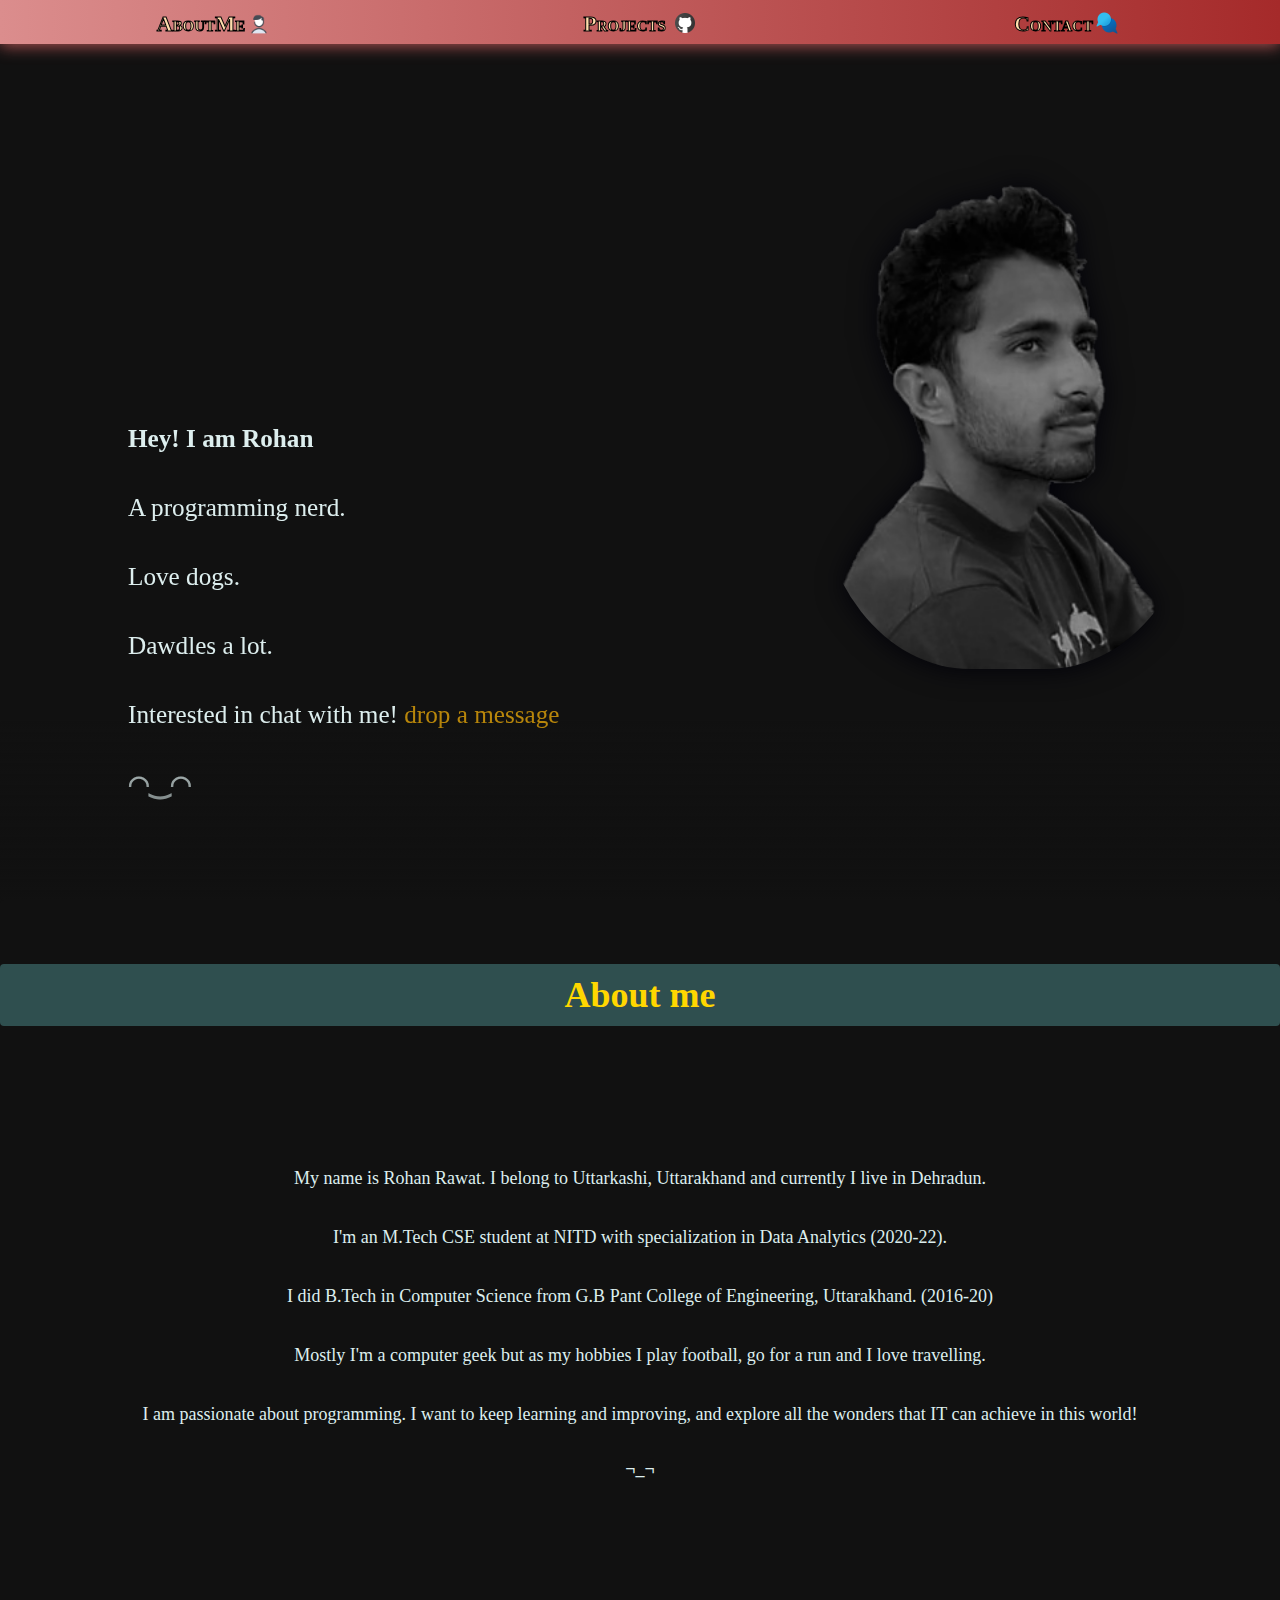
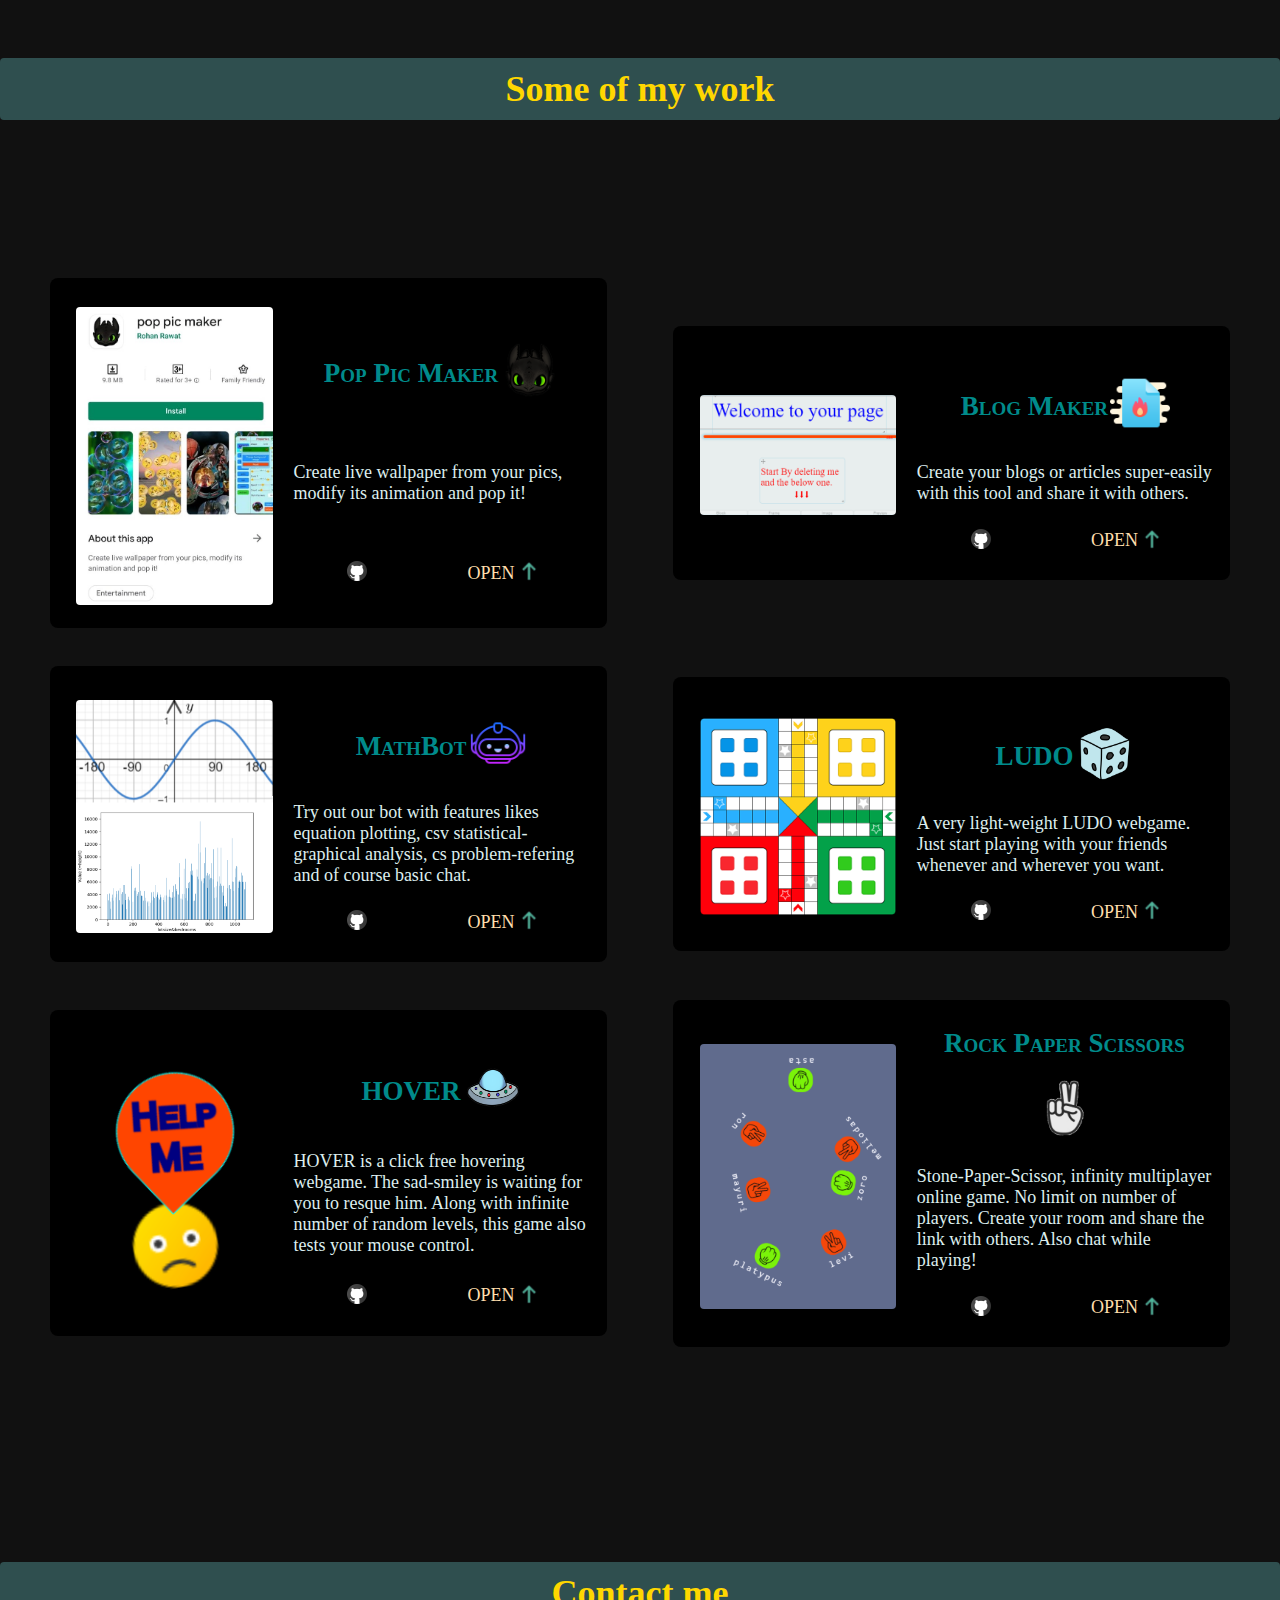
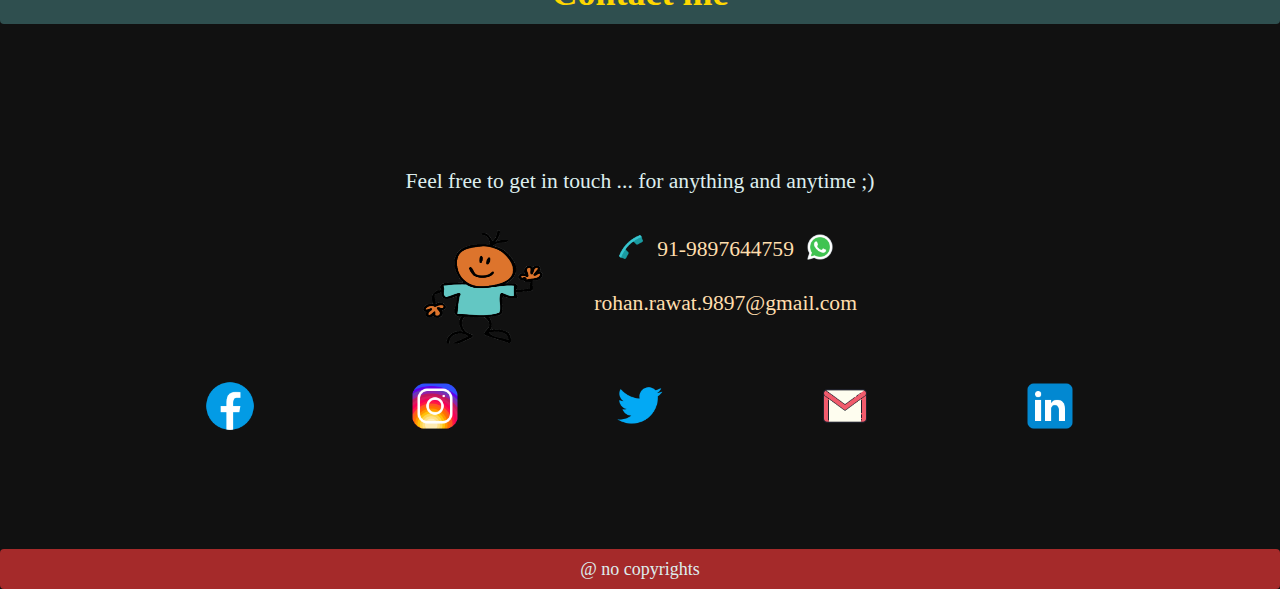
<file: index.html>
<!DOCTYPE html>
<html lang="en">

<head>
    <title>Rohannn</title>
    <meta charset="utf-8">
    <meta content="width=device-width, initial-scale=1" name="viewport">
    <meta property="og:title" content="Rohannn" />
    <meta property="og:description" content="Intro page of Rohan Rawat" />
    <!-- <meta property="og:url" content="https://nnboru.github.io" /> -->
    <meta property="og:image" itemprop="image" content="https://github.com/NNboru/nnboru.github.io/raw/master/files/me2.png" />

    <link rel=stylesheet href='me.css' />
</head>

<body>
    <!-- <div id=menubut>
        <div class=dash></div>
        <div class=dash></div>
        <div class=dash></div>
    </div> -->
    <div id=menudiv>
        <button type="button" id=menubut>
            <div class='menuline'></div>
            <div class='menuline'></div>
            <div class='menuline'></div>
        </button>
    </div>
    <header id=headbar>
        <a id=heada1>AboutMe<img src='files/user.png'/></a>
        <a id=heada2>
            Projects <img src='files/github.png'/>
        </a>
        <a id=heada3>Contact<img src='files/chat.png'/></a>
    </header>

    <!-- <dialog id=popup>
        <div class='dialog'>
            <div id=cross>❌</div>
            <img src='files/hi.png'/>
            <div>
                <div class='span'>
                    <img src='files/call.png'/>
                    <div class='alt'><div><div class='marker'><div></div></div>call me</div></div>
                </div>
                &nbsp;91-9897644759&nbsp;
                <div class='span'>
                    <img src='files/whatsapp.png'/>
                    <div class='alt'><div><div class='marker'><div></div></div>whatsapp me</div></div>
                </div>
            </div>
        </div>
    </dialog> -->

    <div id=me>
        <h4>Hey! I am Rohan</h4>
        <p>A programming nerd.</p>
        <p>Love dogs. </p>
        <p>Dawdles a lot. </p>
        <p>Interested in chat with me! <a class='coffee'>drop a message</a> &nbsp;&nbsp; </p>
        <h4>◠‿◠</h4>
        <img id=mebg src="files/me.png" />
    </div>

    <div id=main>
        <div id=fake></div>
        <div id=main-content>
        <h1>About me</h1>
        <div class=bio>
            <p>My name is Rohan Rawat. I belong to Uttarkashi, Uttarakhand and currently I live in Dehradun.</p>
            <p>I'm an M.Tech CSE student at NITD with specialization in Data Analytics (2020-22).</p>
            <p>I did B.Tech in Computer Science from G.B Pant College of Engineering, Uttarakhand. (2016-20)</p>
            <p>Mostly I'm a computer geek but as my hobbies I play football, go for a run and I love travelling. </p>
            <p>I am passionate about programming. I want to keep learning and improving, and explore all the wonders that 
                IT can achieve in this world! </p> 
            <!-- <p>"Logic" is what I strive for or else its just boring! </p> -->
            <h4>¬_¬</h4>
        </div>

        <div id=projectdiv>
            <h1>Some of my work</h1>
            <br />
            <div id=projects>

                <div class='out-item'>
                    <div class=item>
                        <div>
                            <img src='files/poppic.jpeg' />
                        </div>
                        <div class='item-main'>
                            <h2>Pop Pic Maker<img src='files/logo.png' class='bigicon' /></h2>
                            <p>Create live wallpaper from your pics, modify its animation and pop it!</p>
                            <div class='link' id='myapp'>
                                <a href='https://github.com/NNboru/napp' target='_blank'>
                                    <img src='files/github.png'/>
                                    <div class='alt'><div><div class='marker'><div></div></div>see code</div></div>
                                </a>
                                <a href='https://play.google.com/store/apps/details?id=com.rohan_rawat_nn_pop_pic_maker' target='_blank'>
                                    OPEN<img src='files/up.png' />
                                </a>
                            </div>
                        </div>
                    </div>
                </div>

                <div class='out-item'>
                    <div class=item>
                        <div>
                            <img src='files/blog.png'/>
                        </div>
                        <div class='item-main'>
                            <h2>Blog Maker<img src='files/article.png' class='bigicon' /></h2>
                            <p>Create your blogs or articles super-easily with this tool and share it with others.</p>
                            <div class='link'>
                                <a href='https://github.com/NNboru/poka' target='_blank'>
                                    <img src='files/github.png'/>
                                    <div class='alt'><div><div class='marker'><div></div></div>see code</div></div>
                                </a>
                                <a href='https://poka.pythonanywhere.com/mypage' target='_blank'>
                                    OPEN<img src='files/up.png' />
                                </a>
                            </div>
                        </div>
                    </div>
                </div>

                <div class='out-item'>
                    <div class=item>
                        <div>
                            <img src='files/plot.png' />
                        </div>
                        <div class='item-main'>
                            <h2>MathBot<img src='files/bot.png' class='bigicon' /></h2>
                            <p>Try out our bot with features likes equation plotting, csv statistical-graphical
                                analysis, cs problem-refering and of course basic chat.</p>
                            <div class='link'>
                                <a href='https://github.com/nnboru/botbase' target='_blank'>
                                    <img src='files/github.png'/>
                                    <div class='alt'><div><div class='marker'><div></div></div>see code</div></div>
                                </a>
                                <a href='https://mathbotbase.herokuapp.com' target='_blank'>
                                    OPEN<img src='files/up.png' />
                                </a>
                            </div>
                        </div>
                    </div>
                </div>

                <div class='out-item'>
                    <div class=item>
                        <div>
                            <img src='files/ludo2.png' />
                        </div>
                        <div class='item-main'>
                            <h2>LUDO<img src='files/dice.png' class='bigicon' /></h2>
                            <p>A very light-weight LUDO webgame. Just start playing with your friends whenever and wherever you want.</p>
                            <div class='link'>
                                <a href='https://github.com/nnboru/ludo' target='_blank'>
                                    <img src='files/github.png'/>
                                    <div class='alt'><div><div class='marker'><div></div></div>see code</div></div>
                                </a>
                                <a href='https://nnboru.github.io/ludo' target='_blank'>
                                    OPEN<img src='files/up.png' />
                                </a>
                            </div>
                        </div>
                    </div>
                </div>
                
                <div class='out-item'>
                    <div class=item>
                        <div>
                            <img src='files/hover.png' />
                        </div>
                        <div class='item-main'>
                            <h2>HOVER<img src='files/ufo.png' class='bigicon' /></h2>
                            <p>HOVER is a click free hovering webgame. The sad-smiley is waiting for you to resque him. 
                                Along with infinite number of random levels, this game also tests your mouse control.
                            </p>
                            <div class='link'>
                                <a href='https://github.com/nnboru/hover' target='_blank'>
                                    <img src='files/github.png'/>
                                    <div class='alt'><div><div class='marker'><div></div></div>see code</div></div>
                                </a>
                                <a href='https://nnboru.github.io/hover' target='_blank'>
                                    OPEN<img src='files/up.png' />
                                </a>
                            </div>
                        </div>
                    </div>
                </div>

                <div class='out-item'>
                    <div class=item>
                        <div>
                            <img src='files/rock.png' />
                        </div>
                        <div class='item-main'>
                            <h2>Rock Paper Scissors<img src='files/scissor.png' class='bigicon' /></h2>
                            <p>Stone-Paper-Scissor, infinity multiplayer online game. No limit on number of players. 
                                Create your room and share the link with others. Also chat while playing!
                            </p>
                            <div class='link'>
                                <a href='https://github.com/nnboru/rock-paper-cutter' target='_blank'>
                                    <img src='files/github.png'/>
                                    <div class='alt'><div><div class='marker'><div></div></div>see code</div></div>
                                </a>
                                <a href='https://play-rock.cloudno.de' target='_blank'>
                                    OPEN<img src='files/up.png' />
                                </a>
                            </div>
                        </div>
                    </div>
                </div>
                
            </div>
        </div>
        
        <div id=contactdiv>
            <h1>Contact me</h1>
            <div id=contact>
                <p>Feel free to get in touch ... for anything and anytime ;)</p>
                <div class='con-grid'>
                    <img src='files/hi.png'/>
                    <div>
                        <div class='span'>
                            <img src='files/call.png'/>
                            <div class='alt'><div><div class='marker'><div></div></div>call me</div></div>
                        </div>
                        <a href="tel:+919897644759">&nbsp;91-9897644759&nbsp;</a>
                        <div class='span'>
                            <img src='files/whatsapp.png'/>
                            <div class='alt'><div><div class='marker'><div></div></div>whatsapp me</div></div>
                        </div>
                    </div>
                    <div>
                        <a target="_blank" href="https://mail.google.com/mail/?view=cm&amp;to=rohan.rawat.9897@gmail.com">
                            rohan.rawat.9897@gmail.com</a>
                    </div>
                </div>
                <br />

                <footer>
                    <!-- social -->
                    <a href='https://facebook.com/rohan.rawat.125' target='_blank'>
                        <div class='alt uper'><div>Facebook<div class='marker'><div></div></div></div></div>
                        <img src='files/fb.png' class='bigicon'/>
                    </a>
                    <a href='https://instagram.com/rohanrawatnn' target='_blank'>
                        <div class='alt uper'><div>Instagram<div class='marker'><div></div></div></div></div>
                        <img src='files/insta.png' class='bigicon'/>
                    </a>
                    <a href='https://twitter.com/Rohannn40836251' target='_blank'>
                        <div class='alt uper'><div>Twitter<div class='marker'><div></div></div></div></div>
                        <img src='files/twitter.png' class='bigicon'/>
                    </a>
                    <a href='https://mail.google.com/mail/?view=cm&to=rohan.rawat.9897@gmail.com' target='_blank'>
                        <div class='alt uper bai'><div>Gmail<div class='marker'><div></div></div></div></div>
                        <img src='files/gmail.png' class='bigicon'/>
                    </a>
                    <a href='https://www.linkedin.com/in/rohannn' target='_blank'>
                        <div class='alt uper bai'><div>linkedin<div class='marker'><div></div></div></div></div>
                        <img src='files/linkedin.png' class='bigicon'/>
                    </a>
                </footer>

            </div>
        </div>

        <br />

        <div class='copyright'> @ no copyrights</div>
    </div>
    </div>
    

<script src='me.js'></script>
</body>

</html>
</file>
<file: me.css>
html{
    margin:0;
    min-height: 100vh;
    background-color: #111;
}
body{
    margin:0;
    font: 18px Comic Sans MS, Comic Sans;
}
body *{
    color:#dee;
    border-radius: 4px;
    box-sizing: border-box;
    padding:0px;
    transition:all .18s;
}

a{
    text-decoration: none;
    color: navajowhite;
    transition: all .2s;
    cursor: pointer;
}
a:hover{
    transform: scale(1.1) translateY(-2px);
    color:cyan;
}
h1{
    padding:10px;
    background-color: darkslategray;
    color:gold;
    /* font-size: 2.4em; */
    text-align: center;
    
}
h2{
    /* font-size: 1.6em; */
    font-variant-caps: small-caps;
    text-align: center;
    color:darkcyan;
    margin-top: 0;
}
h4{
    /* font-size: 1.4em; */

}
header, footer{
    background: brown;
    /* height: max(40px,10vh); */
    display:grid;
    grid-auto-flow: column;
    grid-template-columns: repeat(3,33.3%);
    justify-content: stretch;
    align-content: stretch;
    justify-items: center;
    width:100%;
    border-radius: 0;
    font-variant-caps: small-caps;
    font-size:1.2em;
}
.head-show{
    transform:initial;
}
#menubut{
    cursor: pointer;
}
#menudiv{
    display: none;
    position:fixed;
    z-index: 2;
    opacity: .9;
}
#menudiv>button{
    width: 45px;
    height: 40px;
    display: grid;
    align-items: center;
    justify-items: center;
    padding: 6px 2px;
    margin: 3px;
    box-shadow: 0 0 2px black;
    border-radius: 25%;
    background-color: ghostwhite;
    border-style: double;
    outline:0;
}
.menuline{
    width: 80%;
    height: 50%;
    background-color: brown;
}


header{
    font-weight: bold;
    position:fixed;
    z-index: 1;
    opacity: .9;
    box-shadow: 0 2px 16px #ae5353;
    background: linear-gradient( 90deg, #db8d8d ,#a52a2a);
}
header:hover{
    opacity:1;
}
header>a{
    padding:.8vh 0;
	-webkit-text-stroke-width: 1px;
    -webkit-text-stroke-color: black;
}
footer{
    grid-template-columns: repeat(5,20%);
    background:transparent ;
}
img{
    width:100%;
    /* height:94%; */
    position: relative;
    top: 1%;
}
dialog{
    top:max(20vh, 100px);
    position: fixed;
    background-color: black;
    border-radius: 20px;
    border-width: 0;
    opacity: 0;
    animation: ani-show .3s cubic-bezier(0,0,0,3) forwards;
    animation-delay: .1s;
}
dialog::backdrop {
    background: linear-gradient(0deg, #0f02, transparent);
  }
.dialog{
    display: grid;
    justify-items: center;
    align-content: start;
    text-align: center;
    border-radius: 20px;
    padding:30px;
    box-shadow:0px 0px 20px darkslategray;
}
.dialog>img{
    width:80px;
    height:80px;
}
.dialog >div{
    color:cyan;
    display: grid;
    grid-auto-flow: column;

}
.span{
    display: inline-block;
}
.dialog div img{
    width:24px;
    height:24px;
}
a>img, h2>img{
    width:24px;
    height:24px;
    transform: translate(2px,4px);
}
.bigicon{
    width:60px;
    height:60px;
    transform: translate(2px,18px);
}
footer .bigicon{
    transform: translate(0px,4px);
}


#me{
    position: fixed;
    font-size: 1.4em;
    padding:10vh 10vw 4vh 10vw;
    box-sizing: border-box;
    min-height:95vh;
    width:100%;
    display:grid;
    align-content: end;
}
#me >h4, #me>p{
    display: block;
    margin:2% 0;
}
#mebg{
    /* background-image: url(files/me.png); */
    /* background-repeat: no-repeat; */
    /* background-origin: content-box; */
    /* background-position:100%; */
    /* background-position-x: right; */
    /* background-position-y: bottom; */
    /* background-size: contain; */
    display: block;
    position: absolute;
    width: max(30vw,30vh);
    height: auto;
    border-radius: 40%;
    top:14vw;
    right: calc(6vh + 2vw);
    filter: drop-shadow(0 0 14px #000008);
}
#main{
    position: absolute;
    display: grid;
    width:100%;
    top:80vh;
}
#fake{
    height:20vh;
    background: linear-gradient(transparent 1px, #111);
}
#main-content{
    padding-top: 40px;
    background-color: #111;
    width:100%;
}
.bio{
    padding:10vh 10vw 10vh 10vw;
    text-align: center;
    font-family:cambria;
}
.bio > p{
    padding: 10px 0px;
}

.flip{
    display: inline-block;
    transform:rotate(90deg);
}
#projectdiv{
    padding-top: 40px;
}
#projects{
    margin: 8% 2% 16%;
    display:grid;
    grid-template-columns: repeat(auto-fill, minmax(min(440px,96vw),1fr));
    grid-gap: 2vh;
    justify-items: center;
}
.out-item{
    margin-top:10px;
    margin-bottom:10px;
    display: grid;
    align-items: center;
    width:92%;
}
.item{
    border-radius: 8px;
    background:black;
    transition:all .2s;
    display:grid;
    grid-gap: 2%;
    padding: 4%;
    grid-template-columns: 40% 60%;
}
.item>div{
    padding:2%;
    display: grid;
    align-items: center;
}
.item-main{
    display: grid;
}
.item-main>a{
    text-align: center;
    justify-self: right;
    align-self: center;
    padding: 8px;
}
.item:hover{
    box-shadow: 2px 2px 8px darkslategray;
    transform:scale(1.02);
}
.link{
    display: grid;
    grid-auto-flow: column;
    justify-content: space-around;
    justify-items: center;
}
.coffee{
    color:darkgoldenrod;
}


#contact{
    padding:10vh 10vw 10vh 10vw;
    text-align: center;
    display:grid;
    grid-auto-flow: row;
    font-size: 1.2em;
}
#contact > p{
    padding: 10px 0px;
}
.con-grid{
    display: grid;
    grid-auto-flow: column;
    justify-items: center;
    width: max-content;
    justify-self: center;
    grid-gap: 0 4vw;
}
.con-grid>img {
    width: 120px;
    height: 120px;
    grid-row-end:span 2;
}
.con-grid .span img{
    width:30px;
    height:30px;
    transform: translateY(6px);
}
.con-grid .span img:hover{
    transform: scale(1.2) translateY(6px);
}
.copyright{
    height:40px;
    line-height: 40px;
    text-align: center;
    background-color: brown;;
}

/* my custom alt. start- 
<div class='alt'><div><div class='marker'><div></div></div>call me</div></div>  for lower
<div class='alt uper bai'><div>Gmail<div class='marker'><div></div></div></div></div>  for uper left */
.alt{
    display: none;
    position: absolute;
    width:0;
    height:0;
    opacity: 0;
}
img:hover + .alt, a:hover .alt{
    display: block;
    animation: ani-show .2s cubic-bezier(0,0,0,1.4) forwards;
    animation-delay: .1s;
}

img:hover + .alt>div, a:hover .alt>div{
    position: relative;
    width:max-content;
    font-size: .6em;
    -webkit-text-stroke-width: thin;
    text-align: center;
    top: -10px;
    color: lawngreen;
    padding-left:4px;
    padding-right:4px;
    box-shadow: 0px 0px 8px black;
    background: #181818;
    white-space: nowrap;

}
img:hover + .uper>div, a:hover .uper>div{
    top:-50px;
}
img:hover + .bai>div, a:hover .bai>div{
    left:-26px;
}

.marker{
    width:0;
    height:0;
    margin-left:10%;
}
.marker div{
    width: 10px;
    height: 10px;
    transform: rotateZ(45deg);
    top: -5px;
    position: relative;
    background: #181818;
    border-radius: 0 0 20px 0;
}
.bai .marker{
    margin-left:70%;
}
.uper .marker div{
    border-radius: 20px 0 0 0;
}
/* alt-end */

#cross{
    position:relative;
    left: 50%;
    top: -50%;
    font-size: 1.4em;
    cursor: pointer;
}
#cross:hover{
    transform: scale(1.2);
}









@keyframes ani-show{
    100%{
        transform:scale(1.2) translateY(20px);
        opacity:1;
    }
}

@media (pointer:coarse) {
    header{
        opacity: 1;
    }
}

/* @media screen and (max-width: 500px), (max-height:500px){ */
@media screen and (max-aspect-ratio: 3/4){
    body{
        font: 14px Comic Sans MS, Comic Sans, helvetica;
    }

    #menudiv{
        display: initial;
    }
    header{
        grid-auto-flow: row;
        grid-template-columns: initial;
        padding-left:10%;
        opacity: 1;
        transform: translate(-50%, -150%) scale(.5);
    }

    a>img, h2>img{
        width:20px;
        height:20px;
        transform: translate(2px,4px);
    }
    .bigicon{
        width:30px;
        height:30px;
        transform: translate(2px,6px);
    }
    .marker div{
        width:6px;
        height:6px;
        top: -3px;
    }
    #mebg{
        justify-self: center;
        right: auto;
    }
}
</file>
